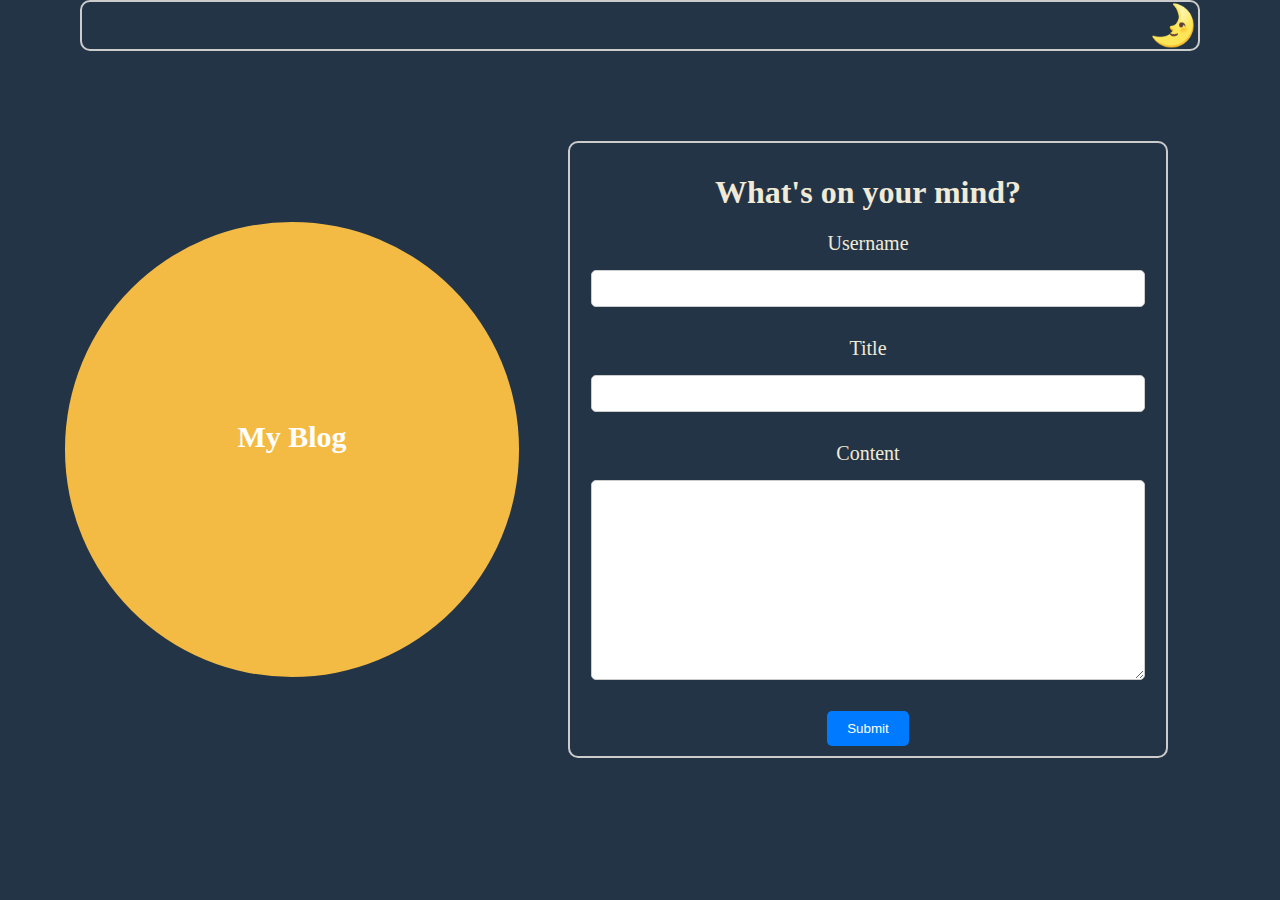
<file: index.html>
<!DOCTYPE html>
<html lang="en">

<head>
    <meta charset="UTF-8">
    <meta name="viewport" content="width=device-width, initial-scale=1.0">
    <title>Login Page</title>
    <link rel="stylesheet" href="./Assets/css/styles.css">
    <link rel="stylesheet" href="./Assets/css/form.css">
</head>

<body  class="container dark">
    <div>
        <header class="mode-switch">
            <span class="sun" style="display: none;">🌞</span> 
            <span class="moon">🌛</span> 
        </header>
        <div class="blog">
            <div class="logo">
                <h2>My Blog</h2>
            </div>

            <form action="blog.html" method="GET" id="submitForm">
                <h1>What's on your mind?</h1>
                <div class="form-group">
                    <label for="username">Username</label>
                    <input type="text" id="username" name="username" required>
                </div>
                <div class="title">
                    <label for="title">Title</label>
                    <input type="text" id="title" name="title" required>
                </div>
                <div class="content">
                    <label for="content">Content</label>
                    <textarea id="content" name="content" required></textarea>
                
                <button type="submit">Submit</button>
            </form>
            </div>
        </div>
    </div>
    <script src="Assets/js/logic.js"></script>
    <script src="Assets/js/form.js"></script>
</body>

</html>
</file>
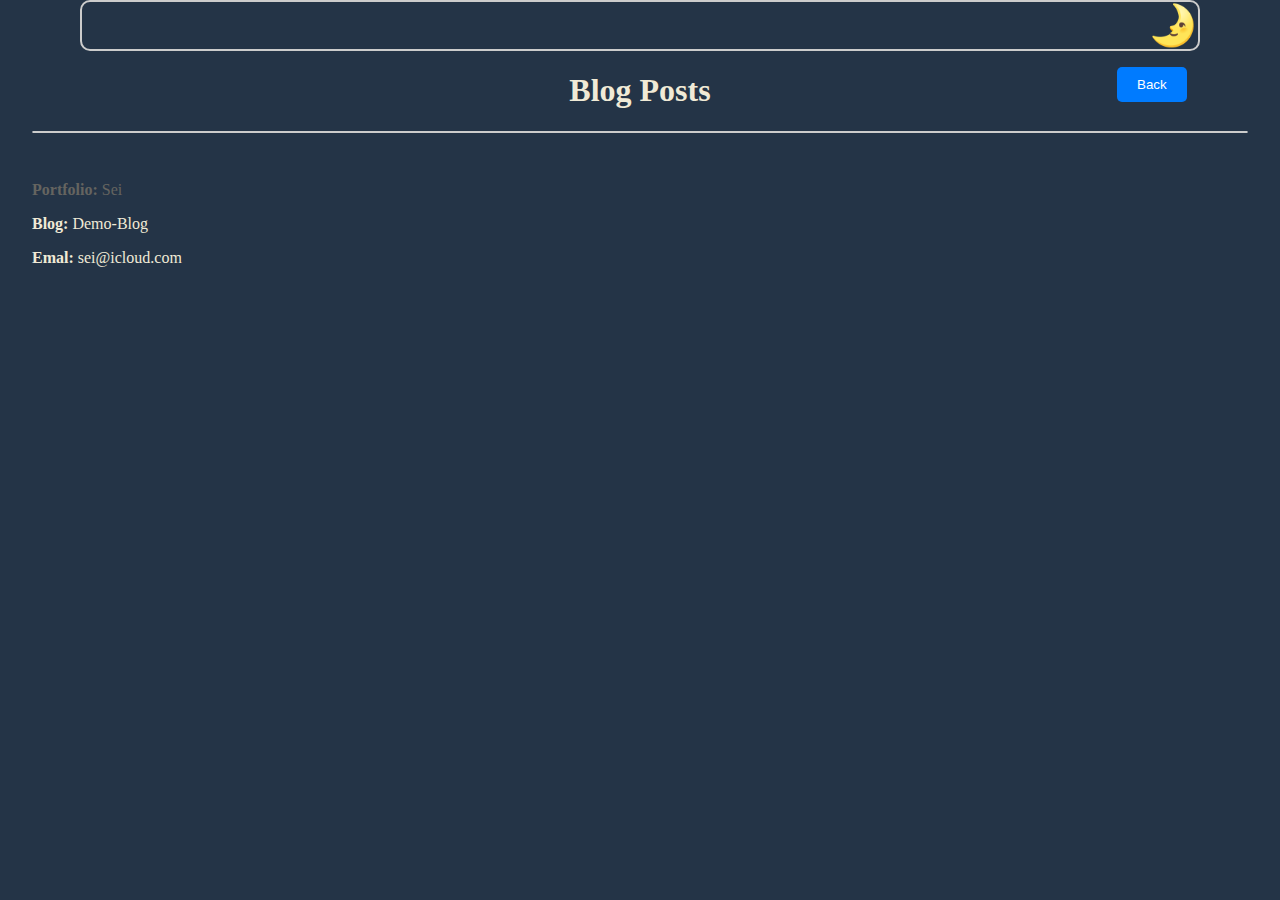
<file: blog.html>
<!DOCTYPE html>
<html lang="en">

<head>
    <meta charset="UTF-8">
    <meta name="viewport" content="width=device-width, initial-scale=1.0">
    <title>Blog</title>
    <link rel="stylesheet" href="./Assets/css/styles.css">
    <link rel="stylesheet" href="./Assets/css/blog.css">
</head>

<body  class="container dark">
    <div>
        <header class="mode-switch">
            <span class="sun" style="display: none;">🌞</span> 
            <span class="moon">🌛</span>
        </header>
            <button onclick="goBack()" id="backBtn">Back</button> 
        <div id="submitForm">
        <h1>Blog Posts</h1>
        <div id="blogList"></div>
        </div>
        <footer>
            <a href="https://sei-cloud.github.io/Portfolio/">
                <p><strong>Portfolio: </strong>Sei</p></a>
            <p><strong>Blog: </strong>Demo-Blog</p>
            <p><strong>Emal: </strong>sei@icloud.com</p>
        </footer>
    </div>
    <script src="Assets/js/logic.js"></script>
    <script src="Assets/js/blog.js"></script>
</body>

</html>
</file>
<file: Assets/css/styles.css>
body {
  display: block;
  margin: 0px;
}

header {
  display: flex;
  justify-content: right;
  font-size: 20px;
  border: 2px solid #ccc;
  border-radius: 10px;
}


.mode-switch {
  padding: 0;
  margin: 0 2em 0 2em;
  font-size: 40px;
}

.mode-switch:hover {
  cursor: pointer;
}

.dark {
  background-color: #243447;
  color: #f0ead6;
  height: 100vh;

}

.light {
  background-color: #f0ead6;
  color: black;
  height: 100vh;

}
</file>
<file: Assets/css/form.css>
/* Positioning blog */
.blog {
    display: flex;
    flex-direction: row;
    text-align: center;
    width: 90%;
    margin: 7% auto;
    justify-content: center;
    

}

/* Styling and positioning form */
#submitForm {
    border: 2px solid #ccc;
    border-radius: 10px;
    padding: 10px;
    margin: auto 3em;
}

/* Styling logo */
.logo {
    display: flex;
    background-color: #F4BB44;
    color: #fff;
    padding: 15%;
    border-radius: 50%;
    text-align: center;
}

/* Text label */
label {
    display: block;
    font-size: 20px;
    margin: 15px;
    
}

/* Text area for the content */
textarea {
    width: calc(100% - 22px);
    min-height: 200px; 
    box-sizing: border-box;
    border: 1px solid #ccc;
    border-radius: 5px;

}

/* Inputs */
input[type="text"] {
    width: calc(100% - 22px);
    padding: 10px;
    border: 1px solid #ccc;
    border-radius: 5px;
    box-sizing: border-box;
    margin-bottom: 15px;
}

/* Submit button */
button {
    padding: 10px 20px;
    background-color: #007bff;
    color: #fff;
    border: none;
    border-radius: 5px;
    cursor: pointer;
    margin-top: 2em;
}

button:hover {
    background-color: #0056b3;
}

/* Smaller screen adjustment */
@media only screen and (min-width: 500px) {
    .container {
        flex-direction: row;
        justify-content: center;
    }

    form {
        width: 50%;
    }

    .logo {
        margin: auto;
        aspect-ratio: 1/1;
        font-size: 20px;
    }
}
</file>
<file: Assets/css/blog.css>
/* Center title */
h1 {
    text-align: center;
}
/* Sizing form */
#submitForm {
    margin: 0 2em;  
}

/* Styling and positioning delete button */
.delete-button {
    padding: 2px 10px 2px 10px;
    background-color: #007bff;
    color: #fff;
    border: none;
    border-radius: 5px;
    cursor: pointer;
    margin: 0 0 1em 2em;
}

.delete-button:hover {
    background-color: #0056b3;
}

/* Styling and positioning back button */
#backBtn {
    position: absolute;
    right: 7em; 
    top: 5em;
    padding: 10px 20px;
    background-color: #007bff;
    color: #fff;
    border: none;
    border-radius: 5px;
    cursor: pointer;
}

#backBtn:hover {
    background-color: #0056b3;
}

/* Styling blog contents */
#blogList {
    border: 1px solid #ccc;
    border-radius: 5px;
}

#submitForm p {
    border: 1px solid #ccc;
    border-radius: 5px;
    padding: 5px 0 5px 0;
    margin-bottom: 20px;
}

/* Styling footer */
footer a{
    text-decoration: none;
    color: #656460;
}

footer {
    margin: 3em 0 0 2em;
}
</file>
